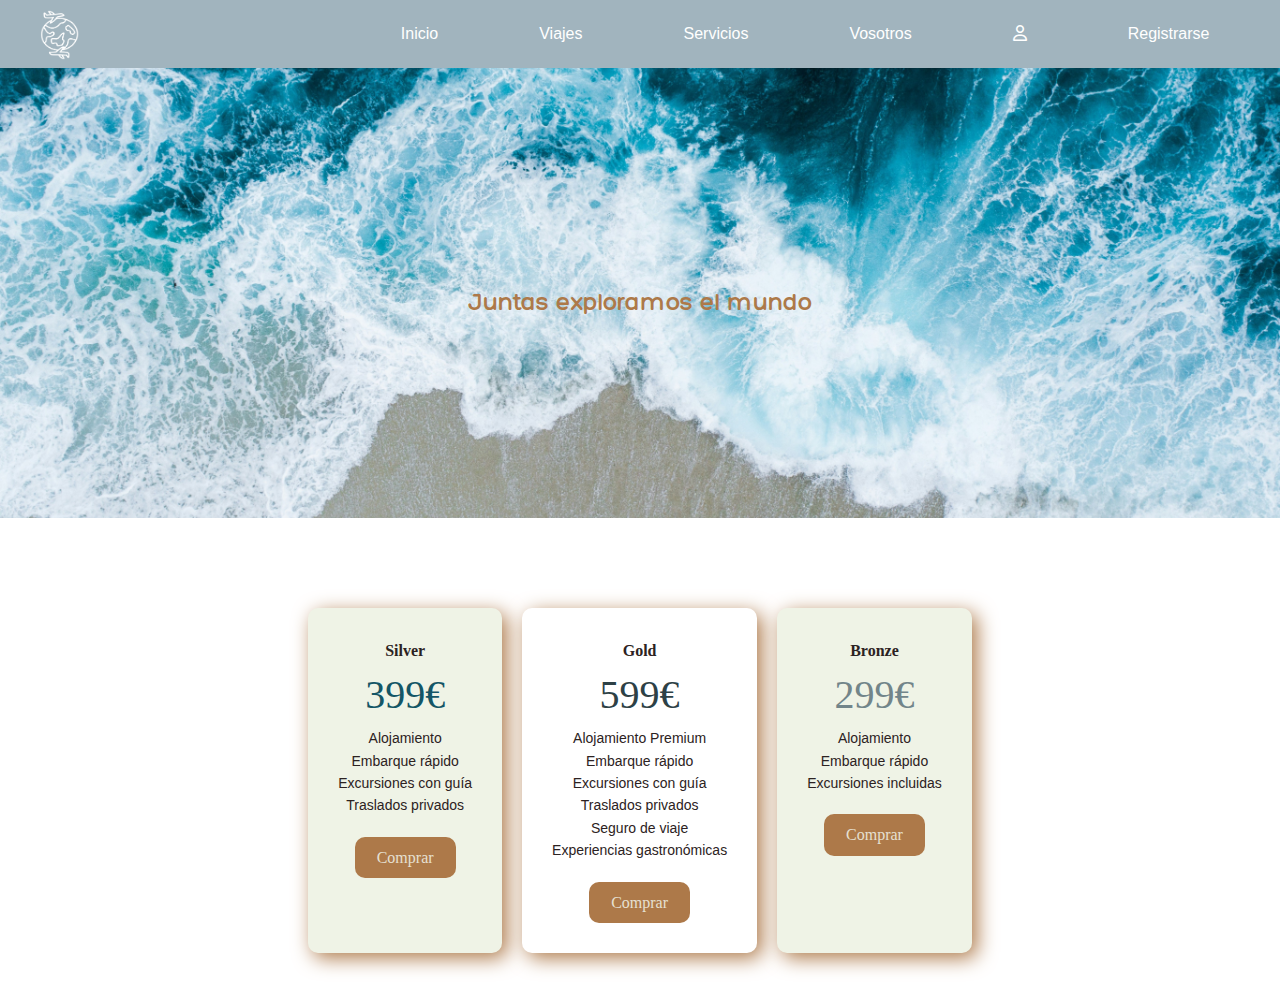
<file: prices.html>
<!DOCTYPE html>
<html lang="en">

<head>
    <meta charset="UTF-8">
    <meta name="viewport" content="width=device-width, initial-scale=1.0">
    <title>Precio</title>
    <link rel="stylesheet" href="css/estilo.css">
    <link rel="stylesheet" href="https://cdnjs.cloudflare.com/ajax/libs/font-awesome/6.5.2/css/all.min.css">



</head>

<body>

    <div class="navbar">

        <div class="logo">
            <a href="./" title="Home"><img src="img/logoamano.png"></a>

        </div>
        <header>
            <nav>
                <ul class="menu">

                    <li>
                        <a href="/index.html">Inicio</a>
                    </li>

                    <li>
                        <a href="/prices.html">Viajes</a>
                    </li>

                    <li>
                        <a href="/tyc-faq.html">Servicios</a>
                    </li>

                    <li>
                        <a href="/grid.html">Vosotros</a>
                    </li>

                    <li>
                        <a href="/perfil-usuario.html"><i class="fa-regular fa-user"></i></a>
                    </li>

                    <li>
                        <a href="formulario.html">Registrarse</a>
                    </li>


                </ul>
            </nav>

    </div>

    
     <div class="price-img">

        <h2>Juntas exploramos el mundo</h2>
     </div>
   

    <div class="pricing">
        <div class="table-pricing">
            <h4>Silver</h4>
            <div class="price">399€</div>

            <div class="caracteristicas">
                <p>Alojamiento</p>
                <p>Embarque rápido</p>
                <p>Excursiones con guía</p>
                <p>Traslados privados</p>
            </div>
            <div class="button-pricing">
                <a href="">Comprar</a>
            </div>

        </div>

        <div class="table-pricing gold">
            <h4>Gold</h4>
            <div class="price price2">599€</div>

            <div class="caracteristicas">
                <p>Alojamiento Premium</p>
                <p>Embarque rápido</p>
                <p>Excursiones con guía</p>
                <p>Traslados privados</p>
                <p>Seguro de viaje</p>
                <p>Experiencias gastronómicas </p>
            </div>
            <div class="button-pricing">
                <a href="">Comprar</a>
            </div>
             

    </div>
    <div class="table-pricing">
        <h4>Bronze</h4>
        <div class="price price3">299€</div>

        <div class="caracteristicas">
            <p> Alojamiento </p>
            <p> Embarque rápido</p>
            <p> Excursiones incluidas</p>
        </div>
        <div class="button-pricing">
            <a href="">Comprar</a>
        </div>
    </div>
    </div>






</body>

</html>
</file>
<file: css/estilo.css>
@font-face {

    font-family: Hero-Regular;
    src: url('/fonts/Hero-Regular.ttf')
}

@font-face {

    font-family: Hero-Light;
    src: url('/fonts/Hero-Light.ttf')
}

@font-face {


    font-family: Hero-Bold;
    src: url('/fonts/Hero-Bold.ttf');
}


body {


    color: rgb(44, 34, 34);
    min-height: 50vh;
    line-height: 1.6;

}


* {

    margin: 0;
    padding: 0;
    display: border-box;

}

.navbar {

    display: flex;
    position: sticky;
    width: 100%;
    justify-content: space-between;
    background-color: rgb(161, 180, 190);
    color: black;
    align-items: center;
}

nav a {

    display: inline-block;
    text-decoration: none;
    color: #959191;
    margin: 0.50px;
    padding: 10px;
    border-radius: 10px;
}

nav a:hover {

    background-color: #527565;
    color: #000000;
}

.logo img {

    width: 40px;
    height: 50px;
    font-weight: bold;
    padding-left: 40px;
    padding-top: 10px;
}

.logo a {

    width: 50px;
    height: 50px;

}

.menu {

    font-family: Hero, sans-serif;
    display: flex;
    gap: 20px;
    list-style-type: none;

}

.menu li {

    margin-right: 60px;

}

.menu li a {

    color: rgb(255, 255, 255);
    text-decoration: none;

}

.encabezado-img {

    background-image: url('/img/arboles.jpg');
    background-size: cover;
    height: 500px;
    display: flex;
    flex-direction: column;
    align-items: center;
    justify-content: center;
    font-family: Hero, sans-serif;

}

.encabezado-img h1 {

    font-size: 40px;
    justify-content: center;
    color: #ffffff
}

.encabezado-img h2 {

    font-size: 15px;
    justify-content: center;
    margin-right: 20px;
    color: #bdbdbd
}

.reviews-landing h2{
    color: #72858A;
    text-align:left;
    margin-top:40px;
    font-size: 24px;

}

.boton-review{
    width: 30%;
    background-color: #8c947d;
    padding: 10px;
    color: #fff;
    cursor:pointer;  
    border: 20px;
    border-radius: 4px;
    font-size: 16px;
}



/* videos landigs */

#hero {
    min-height: 100vh;
    position: relative;
}
 
.islas{

    position: absolute;
    top: 50px;
    left: 50px;
    width: 50%;
    height: 50%;
    object-fit: cover;
    box-shadow: 0 0 12px 2px rgba(0, 0, 0, .2);

}

.trenes{

    position: absolute;
    top: 450px;
    left: 550px;
    width: 50%;
    height: 50%;
    object-fit: cover;
    box-shadow: 3px 3px 12px 15px rgba(0, 0, 0, .2);
}

.barco {

    position: absolute;
    margin-top:300px;
    top: 900px;
    width: 100%;
    height: 80%;
    object-fit: cover;
    box-shadow: 0 0 12px 2px rgba(0, 0, 0, .2);
}

.vision {

    margin: 50px 650px 100px;
    padding-top: 100px;
    text-align: right;
    width: 40%;
    font-size: 80%;
    font-family: Hero, sans-serif;
   
}

.mision {

    margin: 50px;
    padding-top: 100px;
    width: 40%;
    font-size: 80%;
    font-family: Hero, sans-serif;
   
}

/* Perfil de usuario */

.perfil-usuario {
    font-family: Hero, sans-serif;
    background: linear-gradient(#aab2b9, transparent);
    color: #333;
}

.perfil-usuario .sombra {
    position: absolute;
    display: block;
    background: linear-gradient(transparent, rgba(163, 101, 9, 0.5));
    width: 100%;
    height: 50%;
    bottom: 0;
    left: 0;
}

.perfil-usuario .portada-perfil,
.perfil-usuario .sombra {
    border-radius: 0 0 20px 20px;
}

.perfil-usuario img {
    width: 100%;

}

.contenedor-perfil {
    max-width: 1024px;
    margin-left: auto;
    margin-right: auto;
}

.perfil-usuario .contenedor-perfil {
    display: block;
    margin-left: auto;
    margin-right: auto;
    width: 90%;
}

.perfil-usuario .portada-perfil {
    display: block;
    background-size: cover;
    background-position: center;
    background-repeat: no-repeat;
    position: relative;
    height: 20rem;
    margin-bottom: .5rem;
}

.perfil-usuario .avatar-perfil {
    display: block;
    width: 230px;
    height: 230px;
    background-color: #ffffff;
    position: absolute;
    bottom: -65px;
    left: 4rem;
    border-radius: 50%;
    overflow: hidden;
    border: 8px solid #FFFFFF;
    box-shadow: 0 0 12px 2px rgba(0, 0, 0, .2);
}

.perfil-usuario .cambiar-foto {
    position: absolute;
    width: 100%;
    display: flex;
    align-items: center;
    justify-content: center;
    flex-direction: column;
    background-color: rgba(0, 0, 0, .5);
    height: 57%;
    bottom: 0;
    left: 0;
    color: #fff;
    text-decoration: none;
    transform: translateY(50%);
    opacity: 0;
    transition: all ease-in 200ms;
}

.perfil-usuario .cambiar-foto i {
    margin-bottom: .5rem;
    font-size: 2rem;
}

.perfil-usuario .avatar-perfil:hover .cambiar-foto {
    transform: translateY(0);
    opacity: 1;
}

.perfil-usuario .datos-perfil {
    position: absolute;
    display: block;
    width: calc(100% - 230px - 8rem);
    right: 0;
    bottom: 0;
    color: #fff;
    text-shadow: 0 0 5px rgba(0, 0, 0, .2);
    padding-bottom: 1rem;
    padding-right: 1rem;
}

.perfil-usuario .titulo-usuario {
    font-size: 2.3rem;
    white-space: nowrap;
    margin-bottom: .5rem;
    overflow: hidden;
    text-overflow: ellipsis;
}

.perfil-usuario .bio-usuario {
    font-size: 1em;
    margin-bottom: .75rem;
}

.perfil-usuario .lista-perfil {
    list-style: none;
}

.perfil-usuario .lista-perfil li {
    display: inline-block;
    font-size: 1em;
    /* 1em = 10px  posicion relativa, las unidades em son un múltiplo del tamaño de fuente del elemento point-size y para font-size 1em = 16px*/
    margin-right: 1rem;
}

.perfil-usuario .opcciones-perfil {
    display: block;
    position: absolute;
    right: 2rem;
    top: 1rem;
}

.perfil-usuario .opcciones-perfil button {
    border: 0;
    padding: 8px 20px;
    border-radius: 8px;
    background-color: rgba(85, 112, 110, 0.5);
    color: #ffff;
    cursor: pointer;
}

.perfil-usuario .menu-perfil ul {
    display: flex;
    list-style: none;
    margin-left: calc(200px + 8rem);
    width: calc(100% - 200px - 8rem);
}

.perfil-usuario .menu-perfil ul li {
    margin-right: 1rem;
}

.perfil-usuario .menu-perfil a {
    display: block;
    text-decoration: none;
    color: inherit;
    padding: 8px 20px;
    font-weight: bold;
    border-radius: 8px;
    transition: all ease-in 100ms;
}

.perfil-usuario .menu-perfil a:hover {
    background-color: #4CB0C6;
    color: #fff;
}

.perfil-usuario .icono-perfil {
    display: none;
    margin-right: .75rem;

}


/* Fotos perfil usuario*/


.contenedor {

    width: 80%;
    max-width: 1200px;
    margin: auto;
    padding: 100px 0px 0px 0px;
    display: grid;
    grid-template-columns: 100%;


}

.contenedor-conciertos {


    display: grid;
    grid-template-columns: repeat(3, 1fr);
    gap: 20px;


}

.espacio {

    border-radius: 10px;
    min-height: 260px;
    font-weight: bold;
    padding: 20px;
    position: relative;
    overflow: hidden;
    background-size: cover;
    background-position: center center;



}

/*Formulario*/

.navbar-formulario {

    display: flex;
    position: sticky;
    width: 100%;
    justify-content: space-between;
    background-color: #8c947d;
    color: #e6e0d2;
    align-items: center;
}

.logo-formulario img {

    width: 50px;
    height: 60px;
    margin-top: 3px;
    font-weight: bold;
    padding-left: 40px;
}

.body-formulario {

    font-family: Hero, sans-serif;
    background-color: #e6e0d2;
    /* color: rgb(44, 34, 34);
    min-height: 50vh;
    line-height: 1.6; */

}

.registro-formulario {
    display: grid;
    width: 400px;
    background-color: #dcc1a8;
    padding: 30px;
    margin: auto;
    margin-bottom: 100px;
    border-radius: 30px;
    margin-top: 100px;
    font-family: Hero, sans-serif;
    /*poner tipografía*/
    color: #8c947d;
    box-shadow: 7px 13px 37px #9c7f64;
}

@media (width < 480px) {
    .registro-formulario {
        width: 70%;
    }
}

.registro-formulario h4 {
    font-size: 22px;
    margin-bottom: 20px;
    text-align: center;
    font-family: Hero-Bold, sans-serif;
    /*poner tipografía*/

}

.control-formulario {
    width: 90%;
    background-color: #e6e0d2;
    padding: 10px;
    border-radius: 4px;
    margin-bottom: 16px;
    border: 1px solid black;
    font-family: Hero-Light, sans-serif;
    /*poner tipografía*/
    font-size: 18px;
}

.registro-formulario p {
    height: 40px;
    text-align: center;
    font-size: 18px;
    line-height: 40px;
}

.registro-formulario a {
    color: #72858A;
    text-decoration: none;
    font-size: 16px;
}

.registro-formulario a:hover {
    color: #72858A;
    text-decoration: underline;
}

.registro-formulario .boton-formulario {
    width: 90%;
    background-color: none;
    border: none;
    padding: 12px;
    color: #8c947d;
    margin: 16px 16px;
    border: 20px;
    border-radius: 4px;
    font-size: 16px;

}

.registro-formulario .boton-formulario:hover {
    background-color: #8c947d;
    color: #e6e0d2;
}

.formulario-img {

    background-image: url('/img/formulario.webp');
    background-position: center;
    background-repeat: no-repeat;
    background-size: cover;
    height: 50vh;
    display: flex;
    flex-direction: column;
    align-items: center;
    justify-content: center;

}

.formulario-img h2 {
    color: #ffffff;
    -webkit-text-stroke-width: 0.2px;
    -webkit-text-stroke-color: #000000;
    text-align: center;
    margin-top: 20px;
    font-family: Hero-Bold, sans-serif;
    /*poner tipografía*/
}

/* Formulario de Confirmacion */




.caja {

    width: 400px;
    height: 300px;
    margin: auto;
    background: #c1ecad;
    box-shadow: 1px 7px 25px rgba(0, 0, 0, 0.6);
    transition: all 500ms ease;
    position: relative;
    transform: translateY(-10%);
    margin: auto;
    padding: 100px 0px 0px 0px;
    display: grid;
    grid-template-columns: 100%;

}

.cajitas h3 {

    margin-right: 20px;
    padding-left: 180px;
    padding-bottom: 50px;
    font-size: 50px;

}

.cajitas p {

    font-family: Hero, sans sans-serif;
    padding-left: 40px;

    color: green;
}



/*Términos y condiciones*/

.contenedor-preguntasyrespuestas {
    display: grid;
    margin: 10px;

}

.contenedor-preguntas-img {
    display: flex;
    /* max-width: 50vh; */
    width: 100%;
    /* justify-content: center; */
    padding: 20px;

}

.contenedor-preguntas-img img {
    width: 250px;
    height: 250px;
    border-radius: 5px;
    object-fit: cover;

}

.contenedor-preguntas-img img:hover {
    cursor: pointer;
    opacity: 0.7;
    transform: scale(1.05);
    transform: rotate(-1.1deg) scale(1.05);
    filter: brightness(0.8);
    transition: 0.6s ease-out;
}

.preguntas {
    display: grid;
    grid-template-columns: auto;
    border-radius: 20px;
    padding: 20px;
    margin-top: 40px;
    margin-bottom: 40px;
    margin-right: 40px;
    align-content: center;
}


.preguntas-1 {
    color: #72858A;
    font-size: 16px;
    font-family: Hero-Bold, sans-serif;
    /*poner tipografía*/

}

.preguntas-2 {
    color: black;
    font-size: 14px;
    font-family: Hero-Bold, sans-serif;
    /*poner tipografía*/
}

@media (max-width:200px) {
    .contenedor-preguntas-img {
        flex-direction: column;
    }
}

@media (max-width:200px) {
    .preguntas {
        flex-direction: column;
    }
}

@media (width <900px) {
    .contenedor-preguntas-img {
        grid-template-columns: repeat(1, 1fr);

    }

    .preguntas {
        grid-template-columns: auto;
    }
}

@media (width <750px) {
    .preguntas {
        grid-template-columns: auto;

    }
}

@media (width < 480px) {
    .contenedor-preguntasyrespuestas {
        width: 25%;
    }
}

/* GRID */

.contenedor-grid {
    max-width: 1224px;
    width: 90%;
    margin: auto;
    padding: 40px 0;
}

.contenedor-grid h2 {
    font-family: Hero-Bold, sans-serif;
    /* poner tipografía*/
    font-size: 18px;
    margin-bottom: 10px;
    text-align: center;
    color: #ad7949;
}

.contenedor-grid h3 {
    font-family: Hero, sans-serif;
    /* poner tipografía*/
    font-size: 14px;
    font-style: italic;
    text-align: center;
    color: #72858A;
    margin-bottom: 20px;
}

.title-grid {
    margin-bottom: 20px;
    text-align: center;
    color: #72858A;
    font-family: Hero, sans-serif;
    /* poner tipografía*/
    font-size: 10px;

}

.photo-gallery {
    display: flex;
    gap: 20px;

}

.column-grid {
    display: flex;
    flex-direction: column;
    gap: 20px;
}

.photo-grid img {
    width: 100%;
    height: 100%;
    border-radius: 5px;
    object-fit: cover;
}

.photo-grid img:hover {
    cursor: pointer;
    /* opacity: 0.7; */
    transform: scale(1.2);
    transform: rotate(1.2deg) scale(1.2);
    filter: brightness(0.8);
    transition: 0.6s ease-in;
}


@media(max-width:768px) {
    .photo-gallery {
        flex-direction: column;
    }
}

.frases-grid img {
    max-width: 50px;
    width: 50%;
    left: 50%;

}

/* RESEÑAS*/


.container-reviews {
    max-width: 1200px;
    margin: auto;
    padding: 20px;
    display: grid;
    grid-template-columns: repeat(2, 1fr);
    gap: 20px;
}

.container-reviews-left {
    margin-top: 30px;
    text-align: left;
}

.container-reviews-left h1 {

    font-family: Hero-Bold, sans-serif;
    margin-bottom: 10px;
    font: 14px;
    color: #72858A;
}

.container-reviews-left p {
    color: #ad7949;
    margin-bottom: 10px;
}

.container-reviews-left button {

    padding: 10px;
    margin-top: 10px;
    outline: none;
    border: none;
    border-radius: 5px;
    background-color: #8c947d;
    color: beige;
    font-size: 14px;
    cursor: pointer;


}

.container-reviews-left button:hover {
    background-color: #9c7f64;
    color: #e6e0d2;

}

.container-reviews-right {
    display: grid;
    gap: 30px;
    margin-top: 30px;
    margin-bottom: 30px;
}

.card {
    padding: 20px;
    display: flex;
    align-items: flex-start;
    gap: 20px;
    background-color: #72858A;
    border-radius: 10px;
    box-shadow: 5px 5px 20px #2d4146;

}

.card img {
    max-width: 150px;
    border-radius: 100%;

}

.card-content {
    display: flex;
    gap: 10px;

}

.card-content span i {
    font-size: 18px;
    color: #dcc1a8;

}

.card-details p {
    margin-top: 10px;
    margin-bottom: 10px;
    font-family: Hero-Regular, sans-serif;
    /* poner tipografia*/
    text-align: right;
    font-size: 16px;

}

.card-details h4 {
    text-align: right;
    font-size: 13px;
    font-family: Hero-Light, sans-serif;
    /* poner tipografia*/
    margin-bottom: 10px;
    margin-top: 40px;
    color: #dcc1a8;
}

@media (width <1200px) {
    .container-reviews {
        gap: 20px;

    }
}

@media (width <900px) {
    .container-reviews {
        grid-template-columns: repeat(1, 1fr);

    }

    .container-reviews-right {
        grid-template-columns: repeat(2, 1fr);
    }
}

@media (width <750px) {
    .container-reviews-right {
        grid-template-columns: repeat(1, 1fr);

    }
}


/* Precio */

.pricing {
    display: flex;
    flex-wrap: wrap;
    justify-content: center;
    margin-top: 80px;
    text-align: center;
}

.price {
    color: #145666;
    font-size: 40px;
}

.price2 {
    color: #2d4146;
}

.price3 {
    color: #72858A;
    ;
}

.table-pricing {
    background-color: #eff3e6;
    padding: 30px;
    /* border-color: #2b2f24; */
    border-radius: 10px;
    margin: 10px;
    box-shadow: 5px 5px 20px #ad7949;
    margin-bottom: 50px;
}

.gold {
    background-color: white;
}

.caracteristicas {
    font-size: 14px;
    font-family: Hero, sans-serif;
    /* poner tipografia*/
}

.button-pricing a {
    background-color: #ad7949;
    color: #e6e0d2;
    text-decoration: none;
    padding: 8px 22px;
    margin-top: 20px;
    display: inline-block;
    border-radius: 10px;
}

.button-pricing a:hover {
    background-color: #72858A;
}

.price-img {

    background-image: url('/img/price.jpg');
    background-position: center;
    background-repeat: no-repeat;
    background-size: cover;
    height: 50vh;
    display: flex;
    flex-direction: column;
    align-items: center;
    justify-content: center;

}

.price-img h2 {
    color: #ad7949;
    text-align: center;
    margin-top: 20px;
    font-family: Hero-Bold, sans-serif;
    /*poner tipografía*/
}

@media (width <1200px) {
    .pricing {
        gap: 20px;

    }
}

@media (width <900px) {

    .pricing {
        grid-template-columns: repeat(2, 1fr);
    }
}

@media (width <750px) {
    .pricing {
        grid-template-columns: repeat(1, 1fr);

    }
}
</file>
